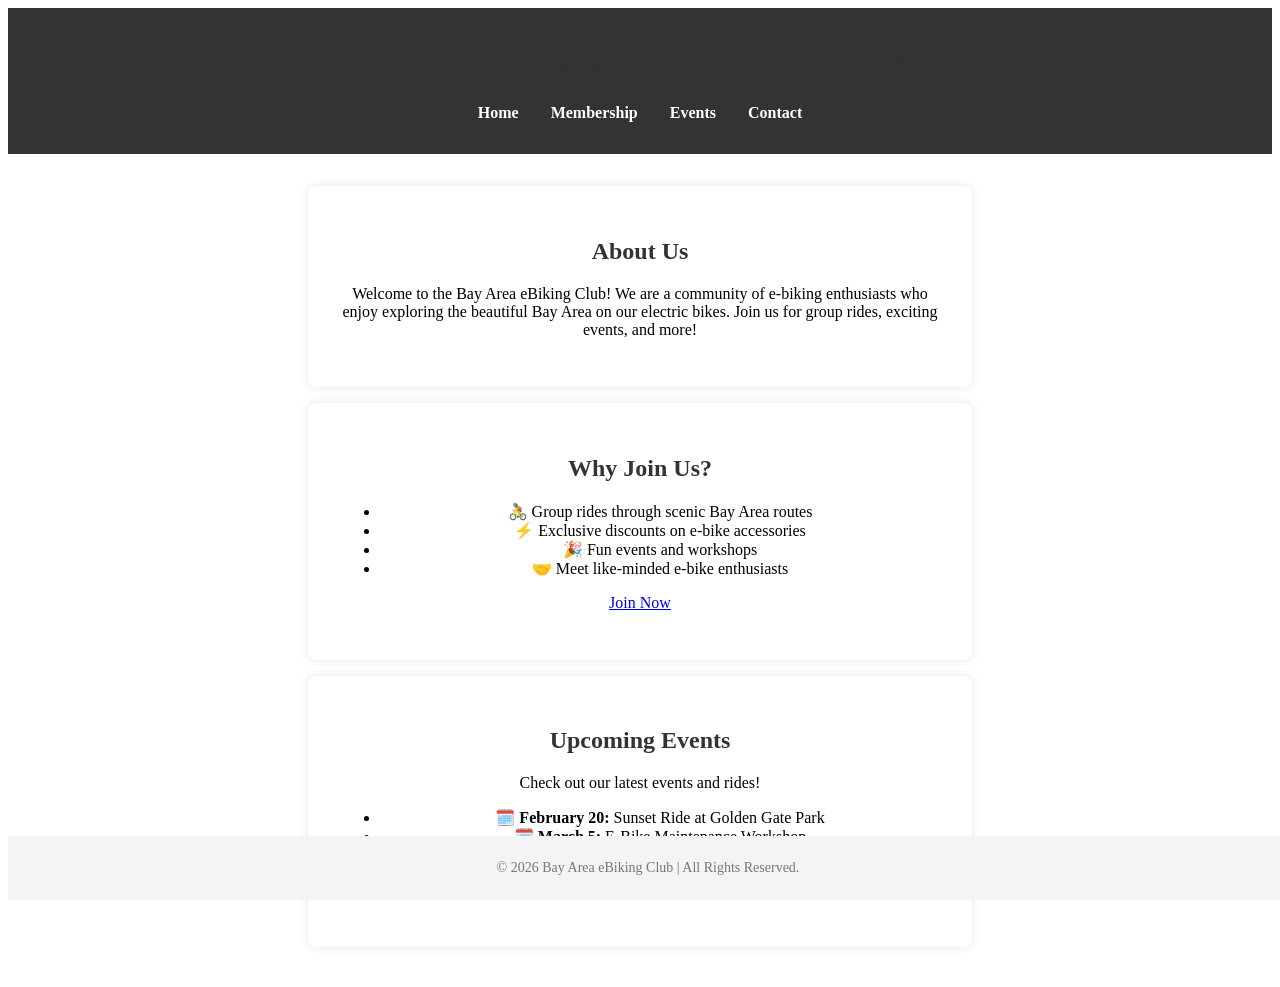
<file: index.html>
<!DOCTYPE html>
<html lang="en">
<head>
    <meta charset="UTF-8">
    <meta name="viewport" content="width=device-width, initial-scale=1.0">
    <title>Bay Area eBiking Club - Home</title>
    <link rel="stylesheet" href="css/styles.css">
</head>
<body>
    <header>
        <h1>Welcome to the Bay Area eBiking Club</h1>
        <nav>
            <ul>
                <li><a href="index.html" class="active">Home</a></li>
                <li><a href="membership.html">Membership</a></li>
                <li><a href="events.html">Events</a></li>
                <li><a href="contact.html">Contact</a></li>
            </ul>
        </nav>
    </header>

    <main>
        <section>
            <h2>About Us</h2>
            <p>Welcome to the Bay Area eBiking Club! We are a community of e-biking enthusiasts who enjoy exploring the beautiful Bay Area on our electric bikes. Join us for group rides, exciting events, and more!</p>
        </section>

        <section>
            <h2>Why Join Us?</h2>
            <ul>
                <li>🚴 Group rides through scenic Bay Area routes</li>
                <li>⚡ Exclusive discounts on e-bike accessories</li>
                <li>🎉 Fun events and workshops</li>
                <li>🤝 Meet like-minded e-bike enthusiasts</li>
            </ul>
            <p><a href="membership.html" class="cta-button">Join Now</a></p>
        </section>

        <section>
            <h2>Upcoming Events</h2>
            <p>Check out our latest events and rides!</p>
            <ul>
                <li><strong>🗓️ February 20:</strong> Sunset Ride at Golden Gate Park</li>
                <li><strong>🗓️ March 5:</strong> E-Bike Maintenance Workshop</li>
                <li><strong>🗓️ March 15:</strong> Group Ride to Silicon Valley</li>
            </ul>
            <p><a href="events.html" class="cta-button">View All Events</a></p>
        </section>
    </main>

    <footer>
        <p>&copy; <span id="current-year"></span> Bay Area eBiking Club | All Rights Reserved.</p>
    </footer>

    <script>
        document.getElementById("current-year").textContent = new Date().getFullYear();
    </script>
</body>
</html>
</file>
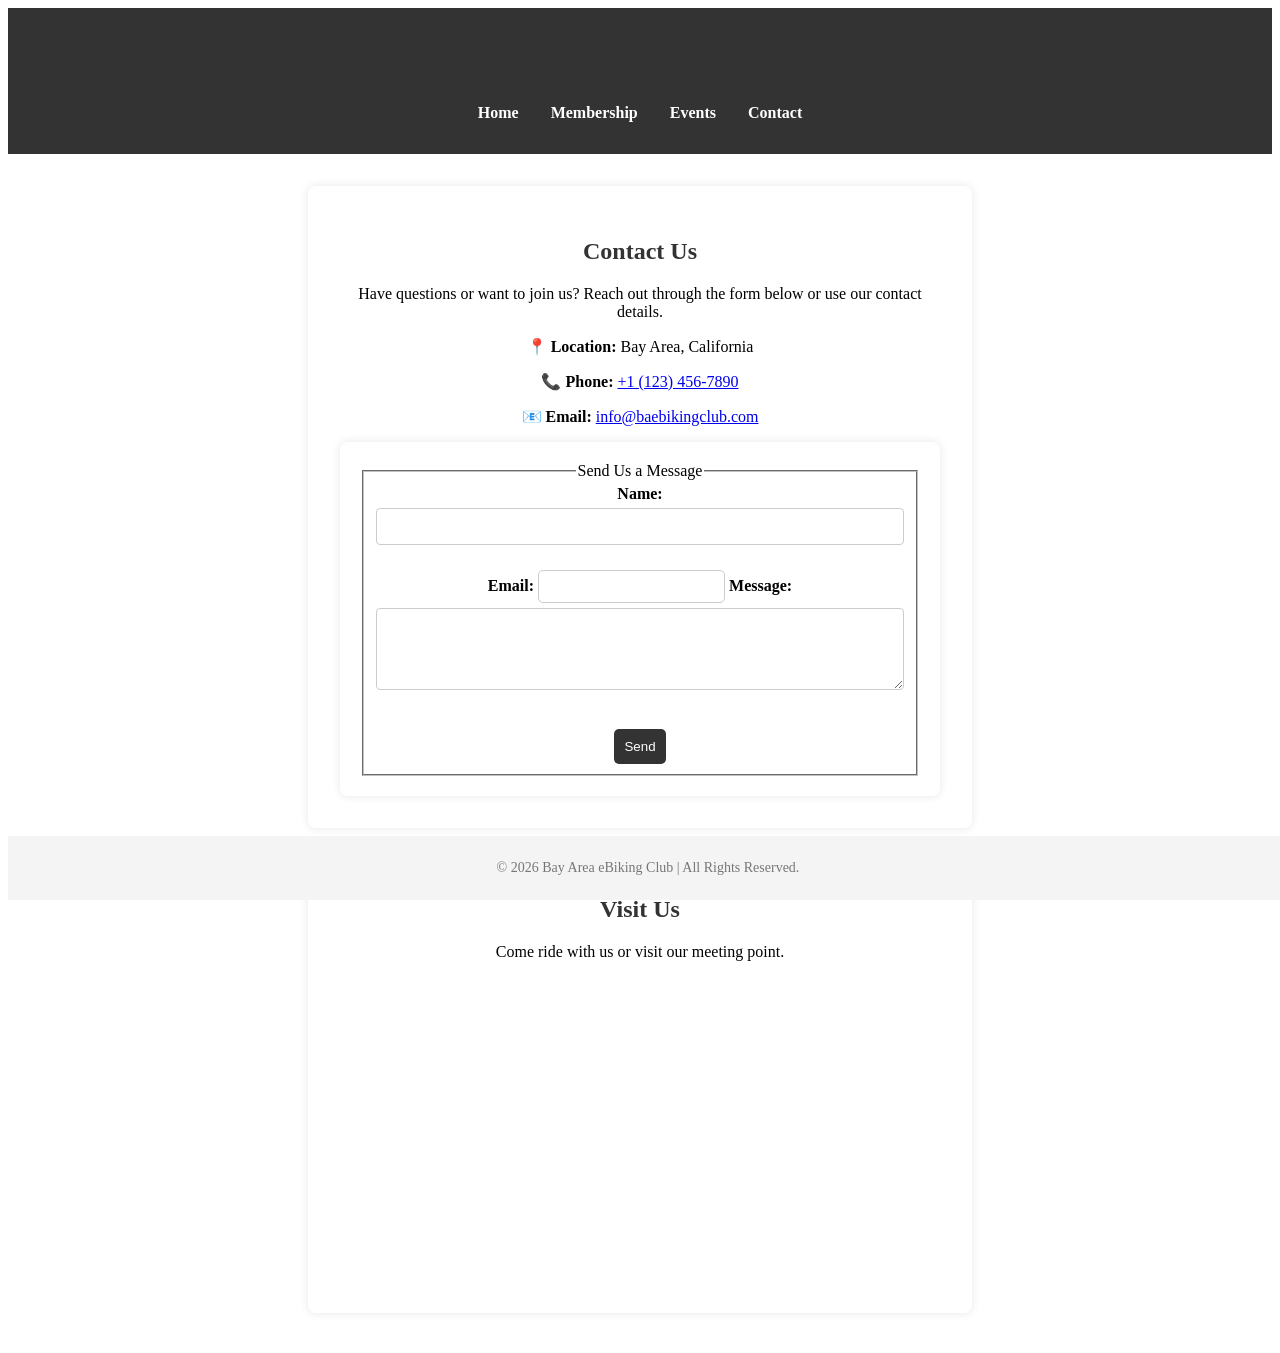
<file: contact.html>
<!DOCTYPE html>
<html lang="en">
<head>
    <meta charset="UTF-8">
    <meta name="viewport" content="width=device-width, initial-scale=1.0">
    <title>Bay Area eBiking Club - Contact</title>
    <link rel="stylesheet" href="css/styles.css">
</head>
<body>
    <header>
        <h1>Bay Area eBiking Club - Contact</h1>
        <nav>
            <ul>
                <li><a href="index.html">Home</a></li>
                <li><a href="membership.html">Membership</a></li>
                <li><a href="events.html">Events</a></li>
                <li><a href="contact.html" class="active">Contact</a></li>
            </ul>
        </nav>
    </header>

    <main>
        <section>
            <h2>Contact Us</h2>
            <p>Have questions or want to join us? Reach out through the form below or use our contact details.</p>
            
            <div class="contact-info">
                <p><strong>📍 Location:</strong> Bay Area, California</p>
                <p><strong>📞 Phone:</strong> <a href="tel:+11234567890">+1 (123) 456-7890</a></p>
                <p><strong>📧 Email:</strong> <a href="mailto:info@baebikingclub.com">info@baebikingclub.com</a></p>
            </div>

            <form id="contact-form">
                <fieldset>
                    <legend>Send Us a Message</legend>
                    
                    <label for="name">Name:</label>
                    <input type="text" id="name" name="name" required aria-label="Your Name">

                    <label for="email">Email:</label>
                    <input type="email" id="email" name="email" required aria-label="Your Email Address">

                    <label for="message">Message:</label>
                    <textarea id="message" name="message" rows="4" required aria-label="Your Message"></textarea>

                    <button type="submit">Send</button>
                </fieldset>
            </form>
        </section>

        <section>
            <h2>Visit Us</h2>
            <p>Come ride with us or visit our meeting point.</p>
            <iframe 
                src="https://www.google.com/maps/embed?pb=!1m18!1m12!1m3!1d3153.8354345093496!2d-122.41941558467739!3d37.774929779759885!2m3!1f0!2f0!3f0!3m2!1i1024!2i768!4f13.1!3m3!1m2!1s0x808f7e2af3c3e3f7%3A0xabc123456789!2sBay%20Area!5e0!3m2!1sen!2sus!4v1649338400000"
                width="100%" height="300" style="border:0;" allowfullscreen="" loading="lazy">
            </iframe>
        </section>
    </main>

    <footer>
        <p>&copy; <span id="current-year"></span> Bay Area eBiking Club | All Rights Reserved.</p>
    </footer>

    <script>
        document.getElementById("current-year").textContent = new Date().getFullYear();
    </script>
</body>
</html>
</file>
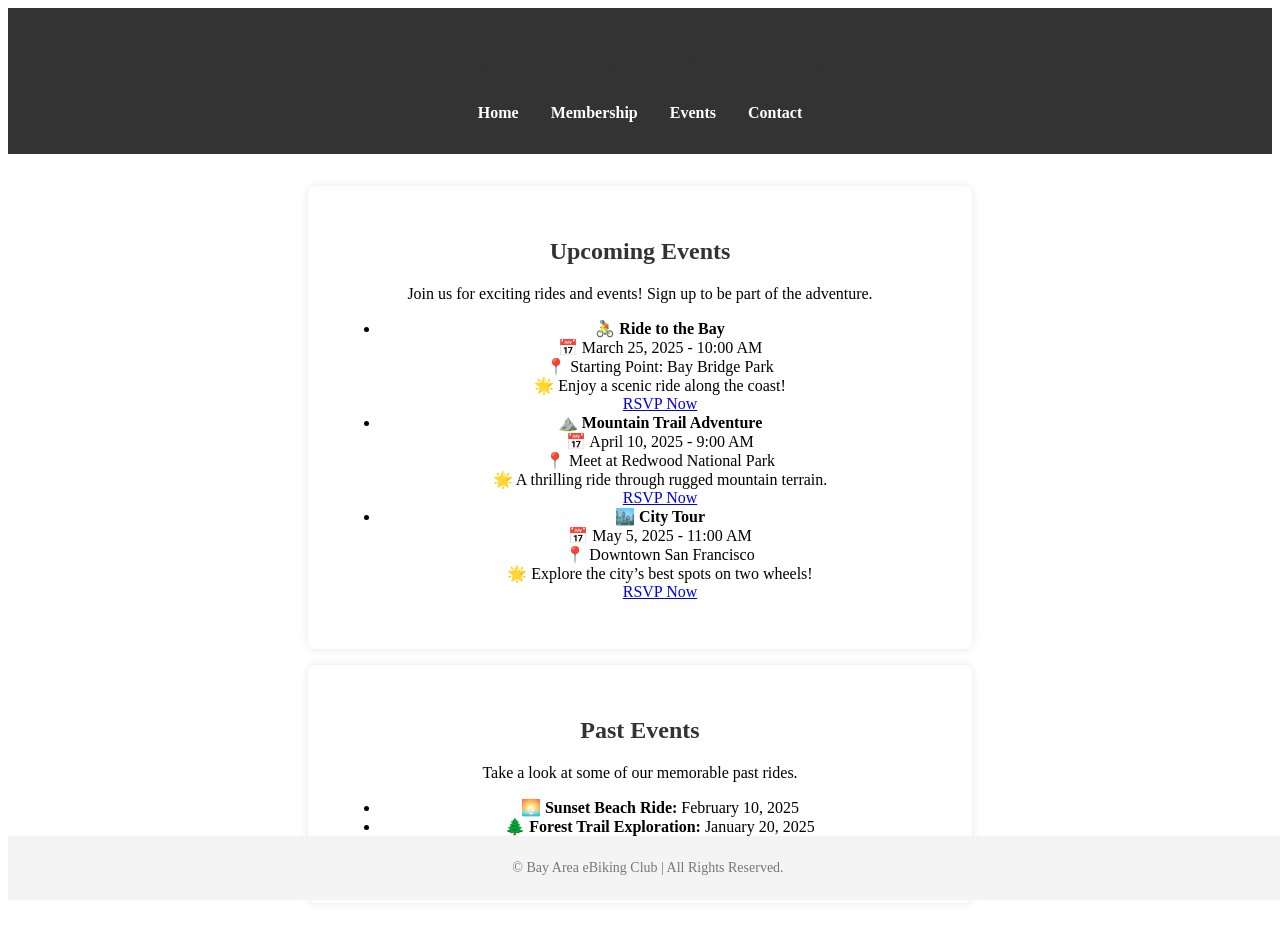
<file: events.html>
<!DOCTYPE html>
<html lang="en">
<head>
    <meta charset="UTF-8">
    <meta name="viewport" content="width=device-width, initial-scale=1.0">
    <title>Bay Area eBiking Club - Events</title>
    <link rel="stylesheet" href="css/styles.css">
</head>
<body>
    <header>
        <h1>Bay Area eBiking Club - Events</h1>
        <nav>
            <ul>
                <li><a href="index.html">Home</a></li>
                <li><a href="membership.html">Membership</a></li>
                <li><a href="events.html" class="active">Events</a></li>
                <li><a href="contact.html">Contact</a></li>
            </ul>
        </nav>
    </header>

    <main>
        <section>
            <h2>Upcoming Events</h2>
            <p>Join us for exciting rides and events! Sign up to be part of the adventure.</p>
            <ul>
                <li>
                    <strong>🚴 Ride to the Bay</strong>  
                    <br>📅 March 25, 2025 - 10:00 AM  
                    <br>📍 Starting Point: Bay Bridge Park  
                    <br>🌟 Enjoy a scenic ride along the coast!  
                    <br><a href="contact.html" class="cta-button">RSVP Now</a>
                </li>
                <li>
                    <strong>⛰️ Mountain Trail Adventure</strong>  
                    <br>📅 April 10, 2025 - 9:00 AM  
                    <br>📍 Meet at Redwood National Park  
                    <br>🌟 A thrilling ride through rugged mountain terrain.  
                    <br><a href="contact.html" class="cta-button">RSVP Now</a>
                </li>
                <li>
                    <strong>🏙️ City Tour</strong>  
                    <br>📅 May 5, 2025 - 11:00 AM  
                    <br>📍 Downtown San Francisco  
                    <br>🌟 Explore the city’s best spots on two wheels!  
                    <br><a href="contact.html" class="cta-button">RSVP Now</a>
                </li>
            </ul>
        </section>

        <section>
            <h2>Past Events</h2>
            <p>Take a look at some of our memorable past rides.</p>
            <ul>
                <li><strong>🌅 Sunset Beach Ride:</strong> February 10, 2025</li>
                <li><strong>🌲 Forest Trail Exploration:</strong> January 20, 2025</li>
                <li><strong>🎉 New Year's E-Bike Rally:</strong> December 31, 2024</li>
            </ul>
        </section>
    </main>

    <footer>
        <p>&copy; <span id="current-year"></span> Bay Area eBiking Club | All Rights Reserved.</p>
    </footer>

    <script>
        document.getElementById("current-year").textContent = new Date().getFu
</file>
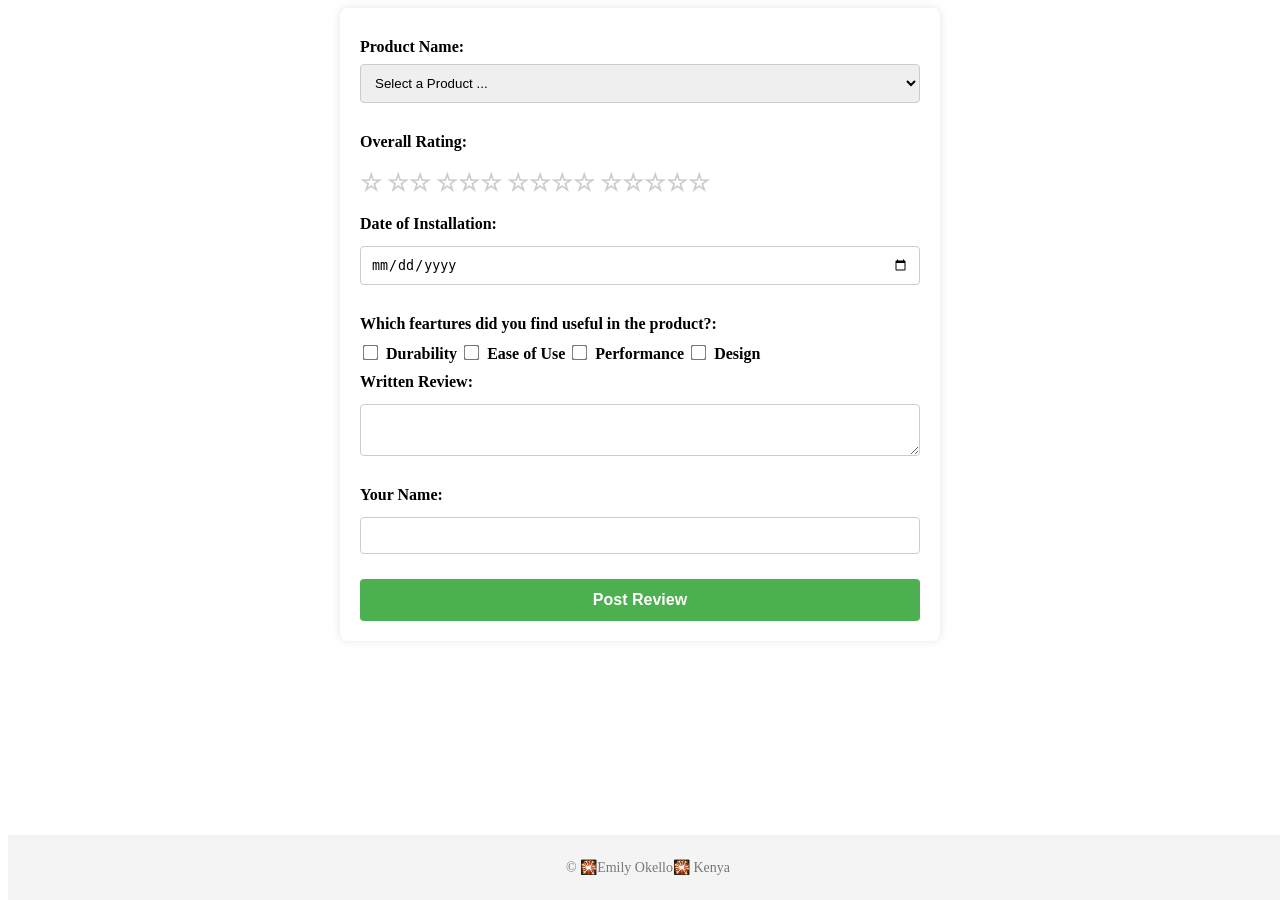
<file: form.html>
<!DOCTYPE html>
<html lang="en">
<head>
    <meta charset="UTF-8">
    <meta name="viewport" content="width=device-width, initial-scale=1.0">
    <title>Product Review Form</title>
    <link rel="stylesheet" href="css/styles.css">
</head>
<body>
    <form id="reviewForm" method="get" action="review.html">
        <label for="productName">Product Name:</label>
        <select id="productName" name="productName" required>
            <option value="" disabled selected>Select a Product ...</option>
        </select>

        <label for="rating">Overall Rating:</label>
        <div id="rating">
            <input type="radio" id="star1" name="rating" value="1" required>
            <label for="star1">☆</label>
            <input type="radio" id="star2" name="rating" value="2">
            <label for="star2">☆☆</label>
            <input type="radio" id="star3" name="rating" value="3">
            <label for="star3">☆☆☆</label>
            <input type="radio" id="star4" name="rating" value="4">
            <label for="star4">☆☆☆☆</label>
            <input type="radio" id="star5" name="rating" value="5">
            <label for="star5">☆☆☆☆☆</label>
        </div>

        <label for="installationDate">Date of Installation:</label>
        <input type="date" id="installationDate" name="installationDate" required>

        <label for="usefulFeatures">Which feartures did you find useful in the product?:</label>
        <div id="usefulFeatures">
            <input type="checkbox" id="durability" name="features" value="Durability">
            <label for="durability">Durability</label>
            <input type="checkbox" id="easeOfUse" name="features" value="Ease of Use">
            <label for="easeOfUse">Ease of Use</label>
            <input type="checkbox" id="performance" name="features" value="Performance">
            <label for="performance">Performance</label>
            <input type="checkbox" id="design" name="features" value="Design">
            <label for="design">Design</label>
        </div>

        <label for="writtenReview">Written Review:</label>
        <textarea id="writtenReview" name="writtenReview"></textarea>

        <label for="userName">Your Name:</label>
        <input type="text" id="userName" name="userName">

        <input type="submit" value="Post Review">
    </form>

    <footer class="footer">
        <p>&copy; <span id="current-year"></span> 🎇Emily Okello🎇 Kenya</p>
    </footer>
    <script src="js\scripts.js"></script>
</body>
</html>
</file>
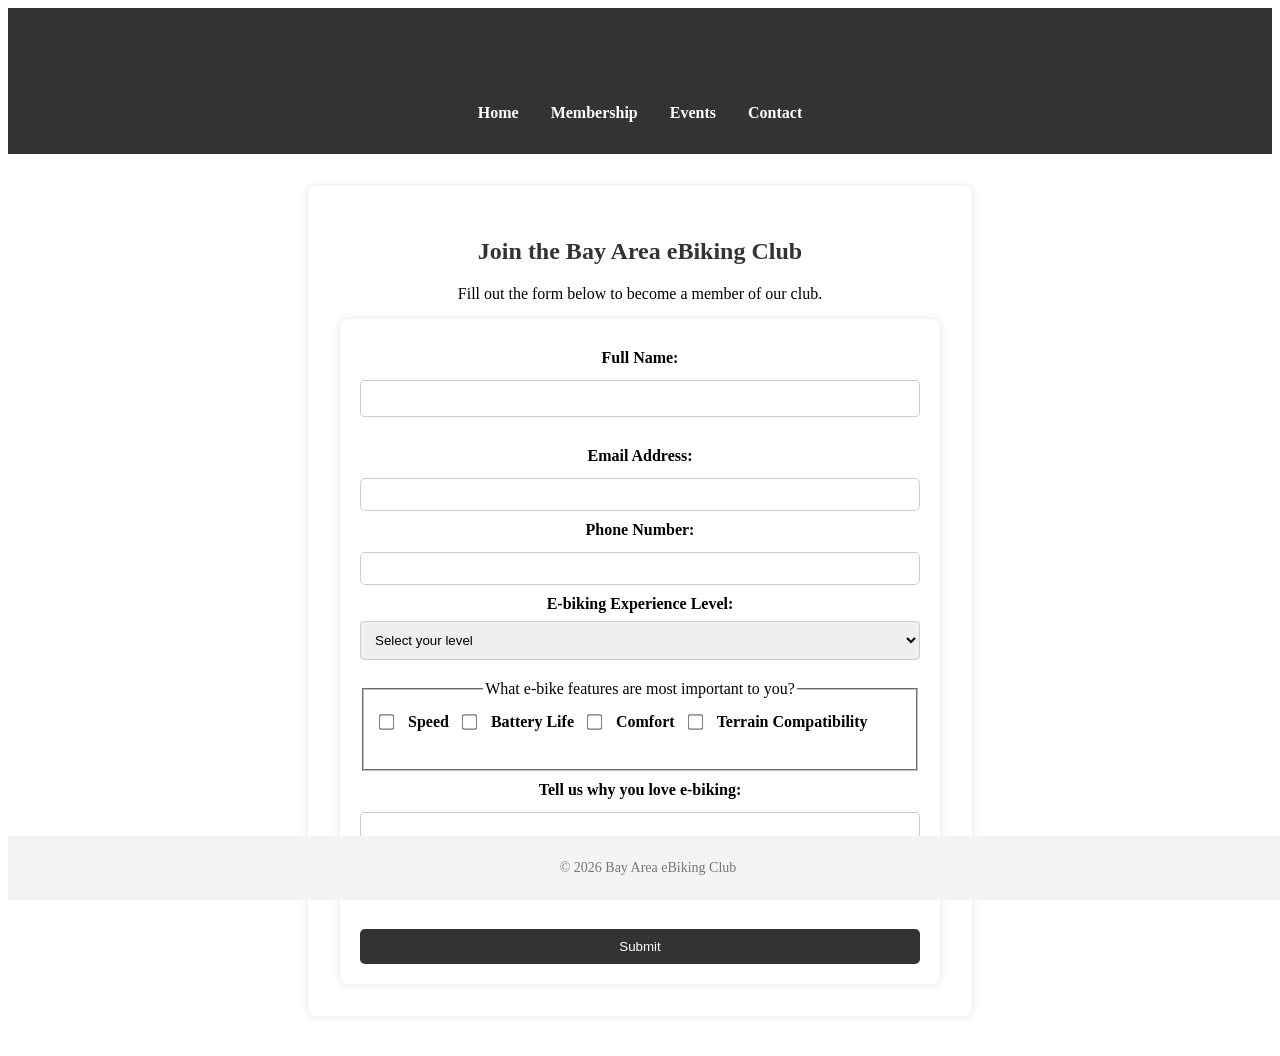
<file: membership.html>
<!DOCTYPE html>
<html lang="en">
<head>
    <meta charset="UTF-8">
    <meta name="viewport" content="width=device-width, initial-scale=1.0">
    <title>Bay Area eBiking Club - Membership</title>
    <link rel="stylesheet" href="css/styles.css">
</head>
<body>
    <header>
        <h1>Bay Area eBiking Club - Membership</h1>
        <nav>
            <ul>
                <li><a href="index.html">Home</a></li>
                <li><a href="membership.html" class="active">Membership</a></li>
                <li><a href="events.html">Events</a></li>
                <li><a href="contact.html">Contact</a></li>
            </ul>
        </nav>
    </header>
    <main>
        <section id="form-section">
            <h2>Join the Bay Area eBiking Club</h2>
            <p>Fill out the form below to become a member of our club.</p>

            <form id="membership-form" action="#" method="POST">
                <label for="full-name">Full Name:</label>
                <input type="text" id="full-name" name="full-name" required>

                <label for="email">Email Address:</label>
                <input type="email" id="email" name="email" required>

                <label for="phone">Phone Number:</label>
                <input type="tel" id="phone" name="phone" required>

                <label for="experience">E-biking Experience Level:</label>
                <select id="experience" name="experience" required>
                    <option value="" disabled selected>Select your level</option>
                    <option value="beginner">Beginner</option>
                    <option value="intermediate">Intermediate</option>
                    <option value="advanced">Advanced</option>
                </select>

                <fieldset>
                    <legend>What e-bike features are most important to you?</legend>
                    <div class="checkbox-group">
                        <input type="checkbox" id="speed" name="features" value="speed">
                        <label for="speed">Speed</label>

                        <input type="checkbox" id="battery" name="features" value="battery">
                        <label for="battery">Battery Life</label>

                        <input type="checkbox" id="comfort" name="features" value="comfort">
                        <label for="comfort">Comfort</label>

                        <input type="checkbox" id="terrain" name="features" value="terrain">
                        <label for="terrain">Terrain Compatibility</label>
                    </div>
                </fieldset>

                <label for="comments">Tell us why you love e-biking:</label>
                <textarea id="comments" name="comments" rows="4"></textarea>

                <button type="submit">Submit</button>
            </form>
        </section>
    </main>
    <footer>
        <p>&copy; <span id="current-year"></span> Bay Area eBiking Club</p>
    </footer>
    <script src="js/script.js"></script>
</body>
</html>
</file>
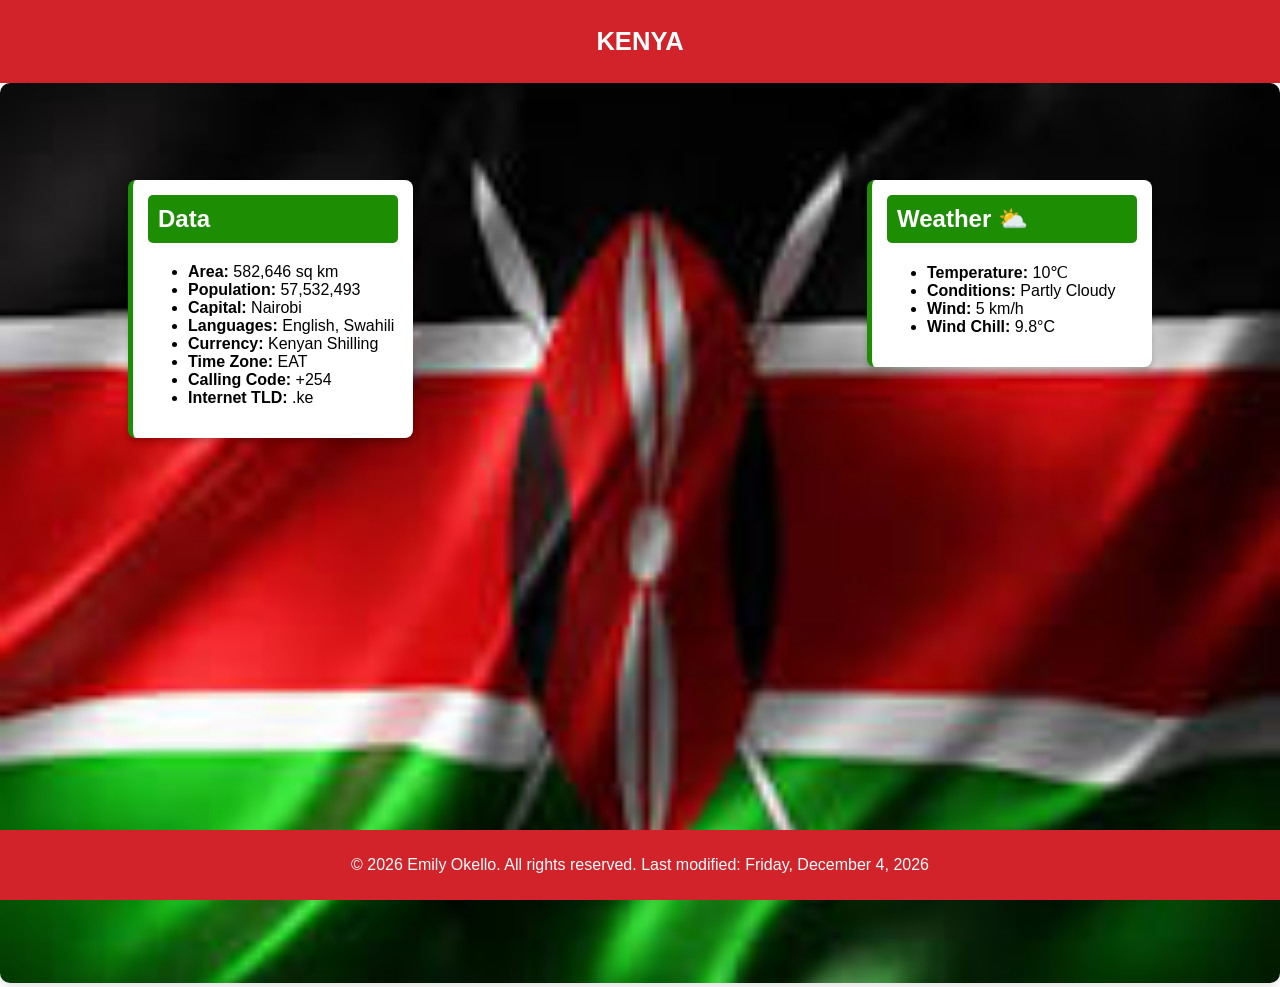
<file: place.html>
<!DOCTYPE html>
<html lang="en">
<head>
    <meta charset="UTF-8">
    <meta name="viewport" content="width=device-width, initial-scale=1.0">
    <title>Kenya</title>
    <link rel="stylesheet" href="css/place.css">

    <script src="place.js"></script>
</head>
<body>
    <header class="header">
        <h1>KENYA</h1>
    </header>
    <main class="main content">
        <!-- Hero image -->
        <div class="hero">
            <picture>
                <source srcset="images/flag.jpeg" media="(min-width: 768px)">
                <source srcset="images/flag.jpeg" type="image/webp">
                <img src="images/flag.jpeg" alt="flag of Kenya">
            </picture>
        </div>

        <!-- Data Card -->
                 <!-- Data Card -->
        <div class="card data-card">
            <h2>Data</h2>
            <ul>
                <li><strong>Area:</strong> 582,646 sq km</li>
                <li><strong>Population:</strong> 57,532,493</li>
                <li><strong>Capital:</strong> Nairobi</li>
                <li><strong>Languages:</strong> English, Swahili</li>
                <li><strong>Currency:</strong> Kenyan Shilling</li>
                <li><strong>Time Zone:</strong> EAT</li>
                <li><strong>Calling Code:</strong> +254</li>
                <li><strong>Internet TLD:</strong> .ke</li>
            </ul>
        </div>

        <!-- Weather Card -->
        <div class="card weather-card">
            <h2>Weather ⛅</h2>
            <ul>
                <li><strong>Temperature:</strong> 10℃</li>
                <li><strong>Conditions:</strong> Partly Cloudy</li>
                <li><strong>Wind:</strong> 5 km/h</li>
                <li><strong>Wind Chill:</strong> <span id="wind-chill">N/A</span></li>
            </ul>
        </div>
    </main>
    <footer class="footer">
        <p>&copy; <span id="current-year"></span> 🎇Emily Okello🎇 Kenya</p>
    </footer>
</body>
</html>
</file>
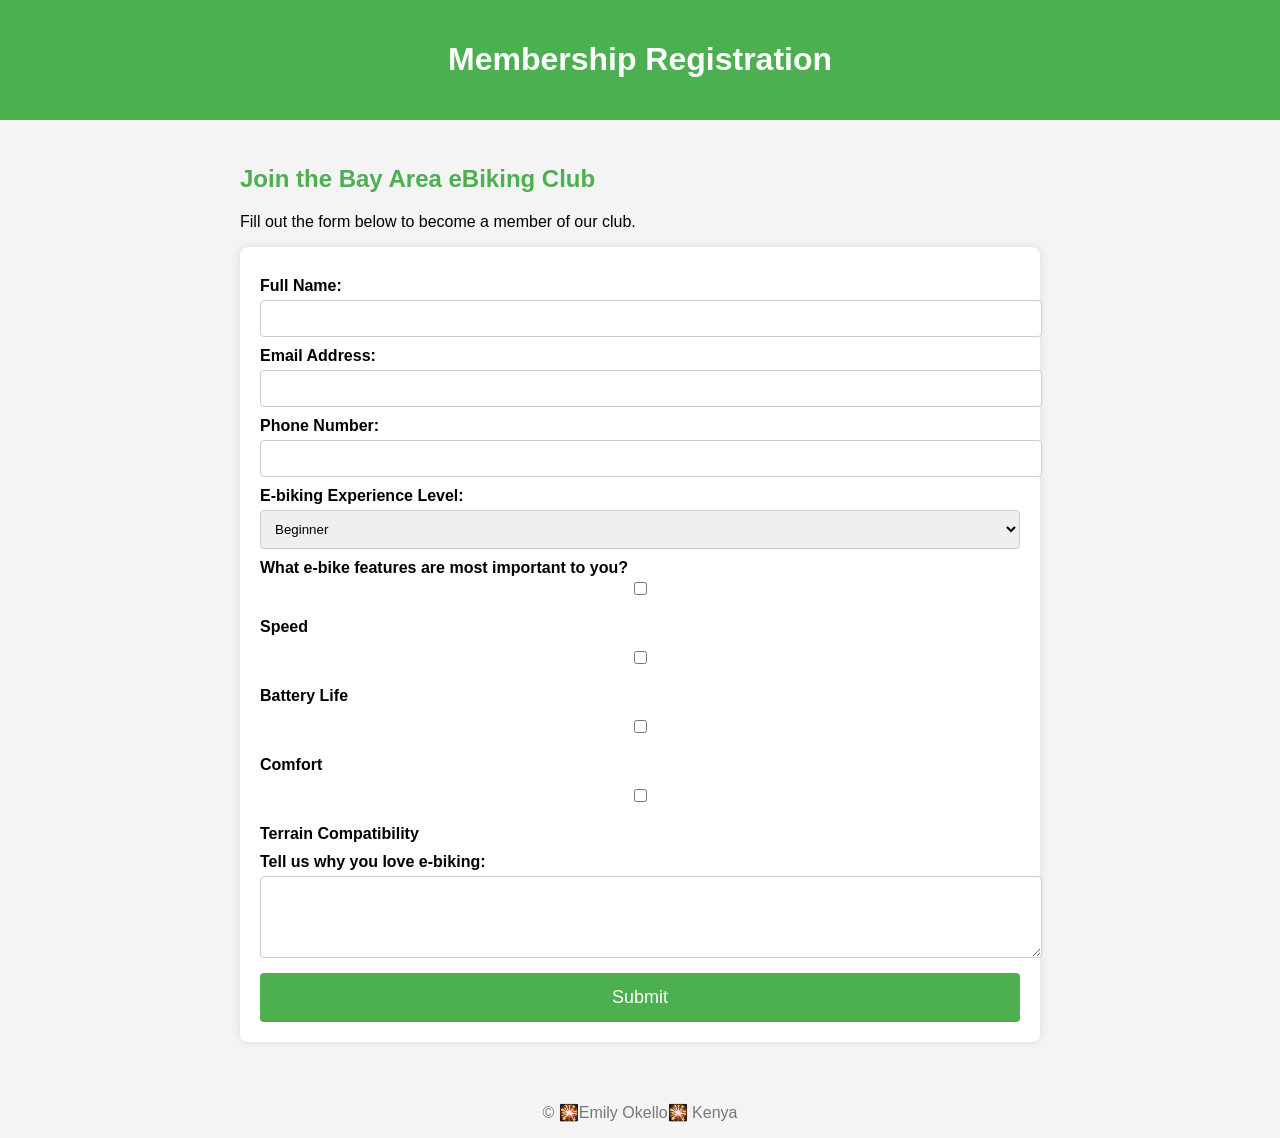
<file: siteplan.html>
<!DOCTYPE html>
<html lang="en">
<head>
    <meta charset="UTF-8">
    <meta name="viewport" content="width=device-width, initial-scale=1.0">
    <title>Bay Area eBiking Club - Membership Form</title>
    <link rel="stylesheet" href="siteplan.css">
</head>
<body>
    <header>
        <h1>Membership Registration</h1>
    </header>
    <main>
        <section id="form-section">
            <h2>Join the Bay Area eBiking Club</h2>
            <p>Fill out the form below to become a member of our club.</p>

            <form id="membership-form">
                <label for="full-name">Full Name:</label>
                <input type="text" id="full-name" name="full-name" required>

                <label for="email">Email Address:</label>
                <input type="email" id="email" name="email" required>

                <label for="phone">Phone Number:</label>
                <input type="tel" id="phone" name="phone" required>

                <label for="experience">E-biking Experience Level:</label>
                <select id="experience" name="experience">
                    <option value="beginner">Beginner</option>
                    <option value="intermediate">Intermediate</option>
                    <option value="advanced">Advanced</option>
                </select>

                <label>What e-bike features are most important to you?</label>
                <div class="checkbox-group">
                    <input type="checkbox" id="speed" name="features" value="speed">
                    <label for="speed">Speed</label>

                    <input type="checkbox" id="battery" name="features" value="battery">
                    <label for="battery">Battery Life</label>

                    <input type="checkbox" id="comfort" name="features" value="comfort">
                    <label for="comfort">Comfort</label>

                    <input type="checkbox" id="terrain" name="features" value="terrain">
                    <label for="terrain">Terrain Compatibility</label>
                </div>

                <label for="comments">Tell us why you love e-biking:</label>
                <textarea id="comments" name="comments" rows="4"></textarea>

                <button type="submit">Submit</button>
            </form>
        </section>
    </main>
    <footer class="footer">
        <p>&copy; <span id="current-year"></span> 🎇Emily Okello🎇 Kenya</p>
    </footer>
    <script src="site.js"></script>
</body>
</html>
</file>
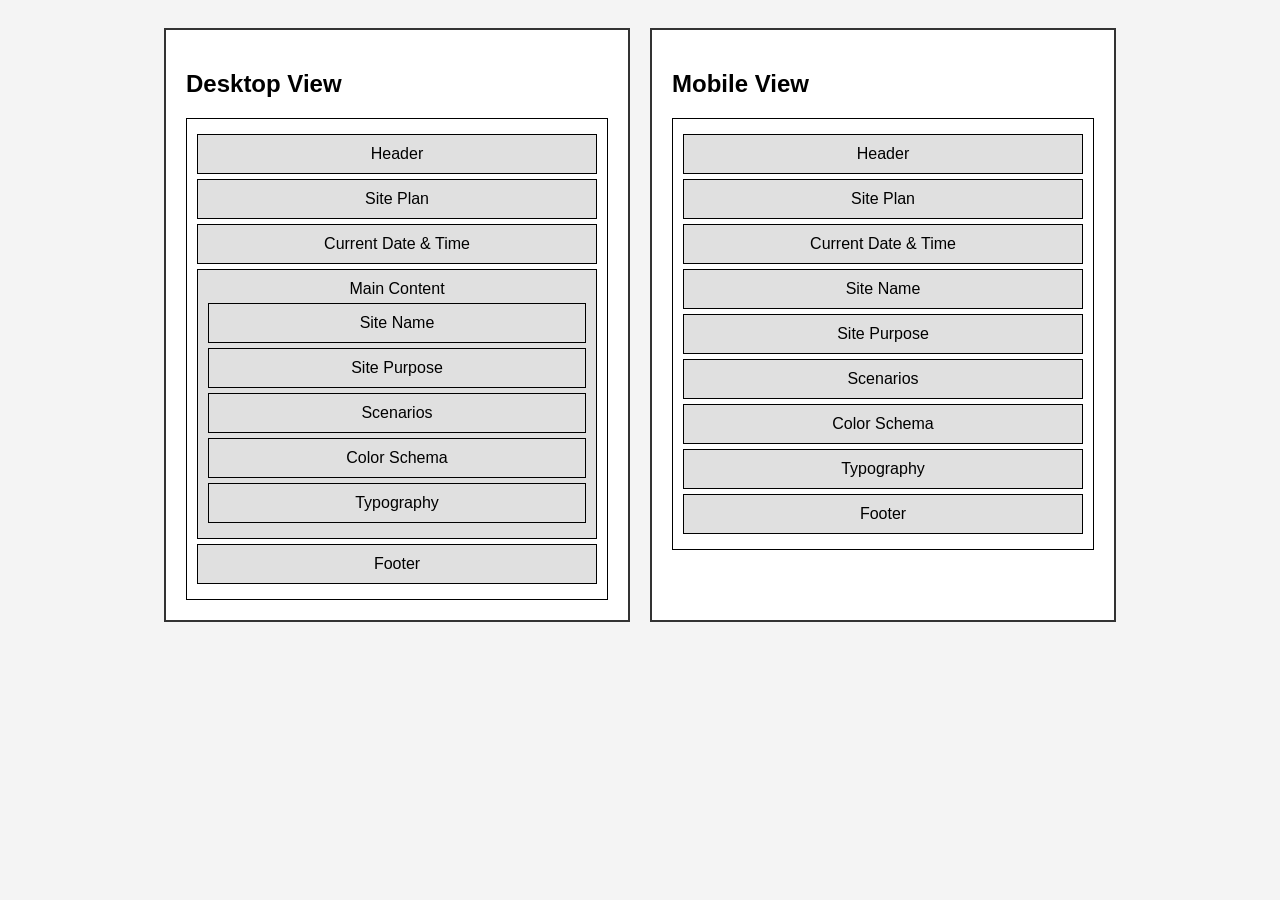
<file: Wireframe.html>
<!DOCTYPE html>
<html lang="en">
<head>
    <meta charset="UTF-8">
    <meta name="viewport" content="width=device-width, initial-scale=1.0">
    <title>Wireframe Views</title>
    <style>
        body {
            font-family: Arial, sans-serif;
            display: flex;
            flex-wrap: wrap;
            gap: 20px;
            justify-content: center;
            background-color: #f4f4f4;
            padding: 20px;
        }
        .container {
            border: 2px solid #333;
            padding: 20px;
            background-color: white;
        }
        .desktop-view, .mobile-view {
            width: 400px;
            padding: 10px;
            border: 1px solid #000;
            background-color: #fff;
        }
        .box {
            border: 1px solid #000;
            padding: 10px;
            margin: 5px 0;
            text-align: center;
            background-color: #e0e0e0;
        }
    </style>
</head>
<body>
    <div class="container">
        <h2>Desktop View</h2>
        <div class="desktop-view">
            <div class="box">Header</div>
            <div class="box">Site Plan</div>
            <div class="box">Current Date & Time</div>
            <div class="box">Main Content
                <div class="box">Site Name</div>
                <div class="box">Site Purpose</div>
                <div class="box">Scenarios</div>
                <div class="box">Color Schema</div>
                <div class="box">Typography</div>
            </div>
            <div class="box">Footer</div>
        </div>
    </div>
    <div class="container">
        <h2>Mobile View</h2>
        <div class="mobile-view">
            <div class="box">Header</div>
            <div class="box">Site Plan</div>
            <div class="box">Current Date & Time</div>
            <div class="box">Site Name</div>
            <div class="box">Site Purpose</div>
            <div class="box">Scenarios</div>
            <div class="box">Color Schema</div>
            <div class="box">Typography</div>
            <div class="box">Footer</div>
        </div>
    </div>
</body>
</html>
</file>
<file: css/styles.css>
<<<<<<< HEAD
/* Global Styles */
body {
    font-family: 'Arial', sans-serif;
    line-height: 1.6;
    margin: 0;
    padding: 0;
    box-sizing: border-box;
    background-color: #f4f4f4;
}

/* Header & Footer */
header, footer {
    background-color: #333;
    color: #fff;
    text-align: center;
    padding: 1rem 0;
}

nav ul {
    list-style: none;
    padding: 0;
    display: flex;
    justify-content: center;
}

nav ul li {
    margin: 0 1rem;
}

nav ul li a {
    color: #fff;
    text-decoration: none;
    font-weight: bold;
}

nav ul li a:hover {
    text-decoration: underline;
}

/* Main Content */
main {
    padding: 1rem;
    text-align: center;
}

section {
    background: #fff;
    padding: 2rem;
    margin: 1rem auto;
    border-radius: 8px;
    max-width: 600px;
    box-shadow: 0 0 10px rgba(0, 0, 0, 0.1);
}

h1, h2 {
    color: #333;
}

/* Form Styles */
form {
    display: flex;
    flex-direction: column;
    max-width: 400px;
    margin: 0 auto;
}

label {
    font-weight: bold;
    margin-top: 10px;
}

input, textarea {
    padding: 8px;
    margin-top: 5px;
    border: 1px solid #ccc;
    border-radius: 5px;
}

button {
    margin-top: 15px;
    padding: 10px;
    background: #333;
    color: white;
    border: none;
    cursor: pointer;
    border-radius: 5px;
}

button:hover {
    background: #555;
}

/* Success Message */
.success-message {
    color: green;
    font-weight: bold;
    margin-top: 10px;
}

/* Mobile Responsiveness */
@media (max-width: 600px) {
    nav ul {
        flex-direction: column;
    }

    section {
        width: 90%;
    }
}
=======
body {
    font-family: Arial, sans-serif;
    background-color: #f4f4f4;
    margin: 0;
    padding: 0;
    display: flex;
    justify-content: center;
    align-items: center;
    height: 100vh;
    overflow-y: auto; /* Enables vertical scrolling */
}

form {
    width: 100%;
    max-width: 600px;
    padding: 20px;
    background-color: #fff;
    border-radius: 8px;
    box-shadow: 0 0 10px rgba(0, 0, 0, 0.1);
    box-sizing: border-box;
    display: flex;
    flex-direction: column;
    max-height: 80vh; /* Limits height so it can scroll */
    overflow-y: auto; /* Enables scrolling inside form */
}

/* Styling for scrollbar inside form */
form::-webkit-scrollbar {
    width: 8px;
}

form::-webkit-scrollbar-thumb {
    background-color: #888;
    border-radius: 4px;
}

form::-webkit-scrollbar-thumb:hover {
    background-color: #555;
}

label {
    margin-bottom: 8px;
    font-weight: bold;
}

select,
input[type="text"],
input[type="date"],
textarea {
    width: 100%;
    padding: 10px;
    margin-bottom: 20px;
    border: 1px solid #ccc;
    border-radius: 4px;
    box-sizing: border-box;
}

input[type="radio"],
input[type="checkbox"] {
    margin-right: 5px;
    transform: scale(1.2);
}

.checkbox-group {
    display: flex;
    flex-wrap: wrap;
    gap: 10px;
    margin-bottom: 20px;
}

input[type="submit"] {
    background-color: #4CAF50;
    color: white;
    padding: 12px 20px;
    border: none;
    border-radius: 4px;
    cursor: pointer;
    font-size: 16px;
    font-weight: bold;
    transition: background-color 0.3s ease;
}

input[type="submit"]:hover {
    background-color: #45a049;
}

/* Star Rating Fix */
#rating {
    display: flex;
    align-items: center;
    gap: 5px;
}

#rating label {
    font-size: 24px;
    color: #ccc;
    cursor: pointer;
}

#rating input[type="radio"] {
    display: none;
}

#rating input[type="radio"]:checked ~ label {
    color: #FFD700;
}

/* Footer */
footer {
    text-align: center;
    font-size: 14px;
    color: #777;
    width: 100%;
    padding: 10px 0;
    position: fixed;
    bottom: 0;
    background: #f4f4f4;
}

/* Responsive Fix for Small Screens */
@media (max-width: 768px) {
    body {
        height: auto;
        padding: 20px;
    }
    
    form {
        max-width: 90%;
        max-height: 85vh; /* Adjust height for mobile */
    }
}





>>>>>>> 4226e8e229b1a6ca3c79738ef4b974e9d3fabfc9
</file>
<file: css/place.css>
:root {
    --primary-color: #d2232a;
    --secondary-color: #1d8e04;
    --text-color: white;
    --card-bg: white;
    --card-border-radius: 8px;
    --shadow: 0 4px 6px rgba(0, 0, 0, 0.2);
}

body {
    margin: 0;
    font-family: Arial, sans-serif;
    display: flex;
    flex-direction: column;
    min-height: 100vh;
}

.header {
    background-color: var(--primary-color);
    color: var(--text-color);
    text-align: center;
    padding-top: 10px;
    padding-bottom: 10px;
    font-size: 0.8rem;
}

.main-content {
    position: relative;
    text-align: center;
    flex-grow: 1; 
}

.hero {
    position: relative;
    width: 100%;
    height: 100vh; /* Adjust the height to occupy more space */
}

.hero img {
    width: 100%;
    height: 100%;
    object-fit: cover;
    border-radius: 10px;
    box-shadow: 0 4px 8px rgba(0, 0, 0, 0.1);
}

.card {
    position: absolute;
    background-color: var(--card-bg);
    padding: 15px;
    border-radius: var(--card-border-radius);
    box-shadow: var(--shadow);
    width: 250px;
}

.data-card {
    top: 20%;
    left: 10%;
    border-left: 5px solid var(--secondary-color);
}

.weather-card {
    top: 20%;
    right: 10%;
    border-left: 5px solid var(--secondary-color);
}

.card h2 {
    margin-top: 0;
    background-color: var(--secondary-color);
    color: var(--text-color);
    padding: 10px;
    border-radius: 5px;
}

.footer {
    background-color: var(--primary-color);
    color: var(--text-color);
    text-align: center;
    padding: 10px 0;
    font-size: 1rem;
    position: fixed; 
    bottom: 0;
    width: 100%;
}
</file>
<file: siteplan.css>
body {
    font-family: Arial, sans-serif;
    background-color: #f4f4f4;
    margin: 0;
    padding: 0;
    display: flex;
    flex-direction: column;
    align-items: center;
}

header {
    background-color: #4CAF50;
    color: white;
    padding: 20px;
    text-align: center;
    width: 100%;
}

main {
    max-width: 600px;
    width: 100%;
    padding: 20px;
}

h2 {
    color: #4CAF50;
}

form {
    background: white;
    padding: 20px;
    border-radius: 8px;
    box-shadow: 0 0 10px rgba(0, 0, 0, 0.1);
    display: flex;
    flex-direction: column;
}

label {
    font-weight: bold;
    margin-top: 10px;
}

input, select, textarea {
    width: 100%;
    padding: 10px;
    margin-top: 5px;
    border: 1px solid #ccc;
    border-radius: 4px;
}

.checkbox-group {
    display: flex;
    flex-wrap: wrap;
    gap: 10px;
}

button {
    background-color: #4CAF50;
    color: white;
    padding: 12px;
    border: none;
    border-radius: 4px;
    cursor: pointer;
    margin-top: 15px;
    font-size: 16px;
}

button:hover {
    background-color: #45a049;
}

footer {
    text-align: center;
    margin-top: 20px;
    font-size: 14px;
    color: #777;
    width: 100%;
}


@media (max-width: 768px) {
    header {
        padding: 15px;
    }

    main {
        max-width: 100%;
        padding: 15px;
    }

    button {
        padding: 10px;
        font-size: 14px;
    }

    form {
        padding: 15px;
    }

    label, input, select, textarea {
        font-size: 14px;
    }

    footer {
        font-size: 12px;
    }
}


@media (min-width: 1024px) {
    main {
        max-width: 800px;
        padding: 25px;
    }

    button {
        padding: 14px;
        font-size: 18px;
    }

    footer {
        font-size: 16px;
    }
}
</file>
